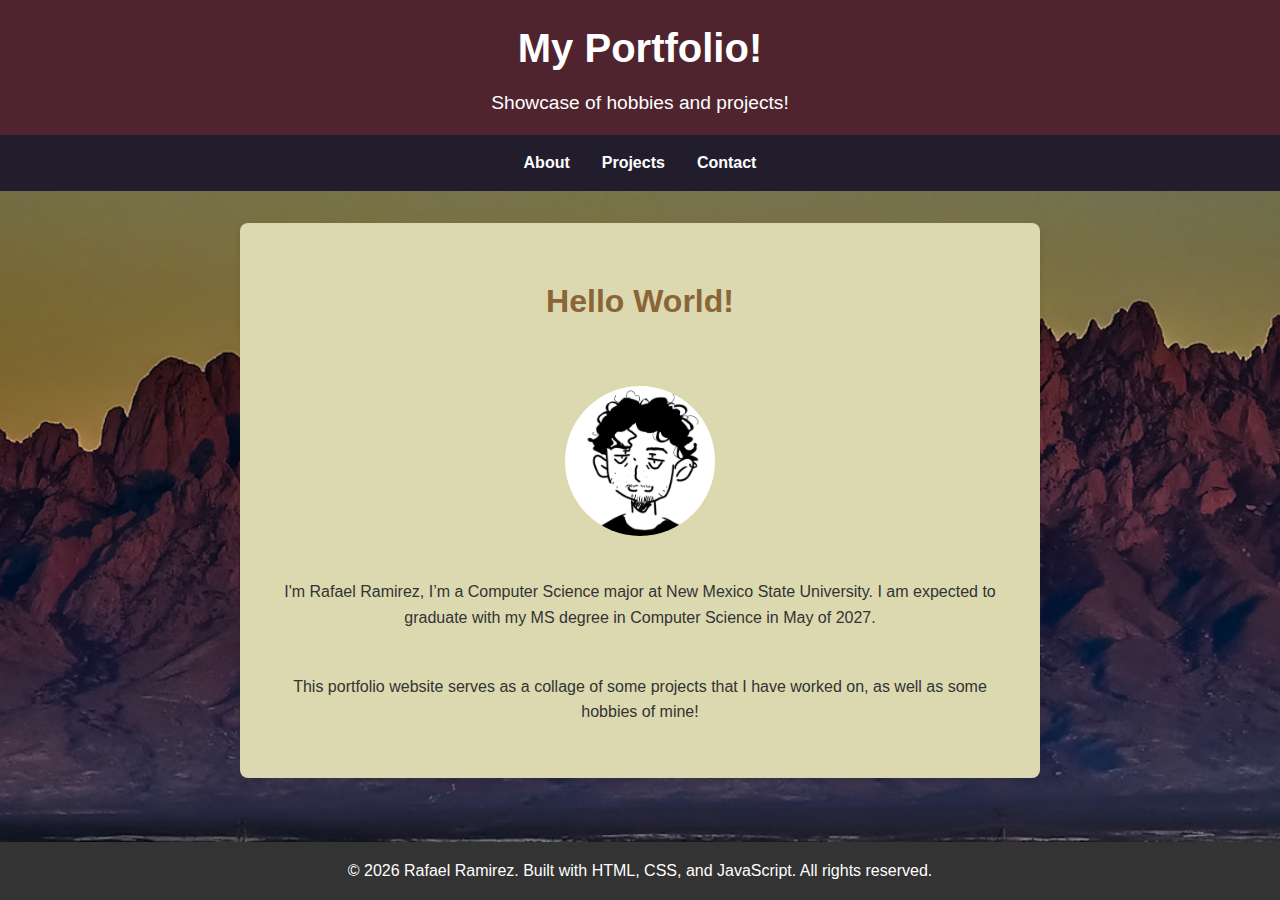
<file: index.html>
<!DOCTYPE html>
<html lang="en">
<head>
  <meta charset="UTF-8">
  <meta name="viewport" content="width=device-width, initial-scale=1.0">
  <title>My Portfolio</title>
  <link rel="stylesheet" href="styles.css">
</head>

<body>
  <header>
    <h1>My Portfolio!</h1>
    <p>Showcase of hobbies and projects!</p>
  </header>

  <nav>
    <a href="about.html">About</a>
    <a href="projects.html">Projects</a>
    <a href="contact.html">Contact</a>
  </nav>

  <section id="hello">
    <h2>Hello World!</h2>
    <img class="circle" src="images/IMG_20251203_162536_048.webp" alt="My Portfolio... lookin good!">
    <p>I'm Rafael Ramirez,  I’m a Computer Science major at New Mexico State University. I am expected to graduate with my MS degree in Computer Science in May of 2027.</p>
    <p>This portfolio website serves as a collage of some projects that I have worked on, as well as some hobbies of mine!</p>
  </section>

  <footer>
    <p>&copy; 2026 Rafael Ramirez. Built with HTML, CSS, and JavaScript. All rights reserved.</p>
  </footer>
</body>
</html>
</file>
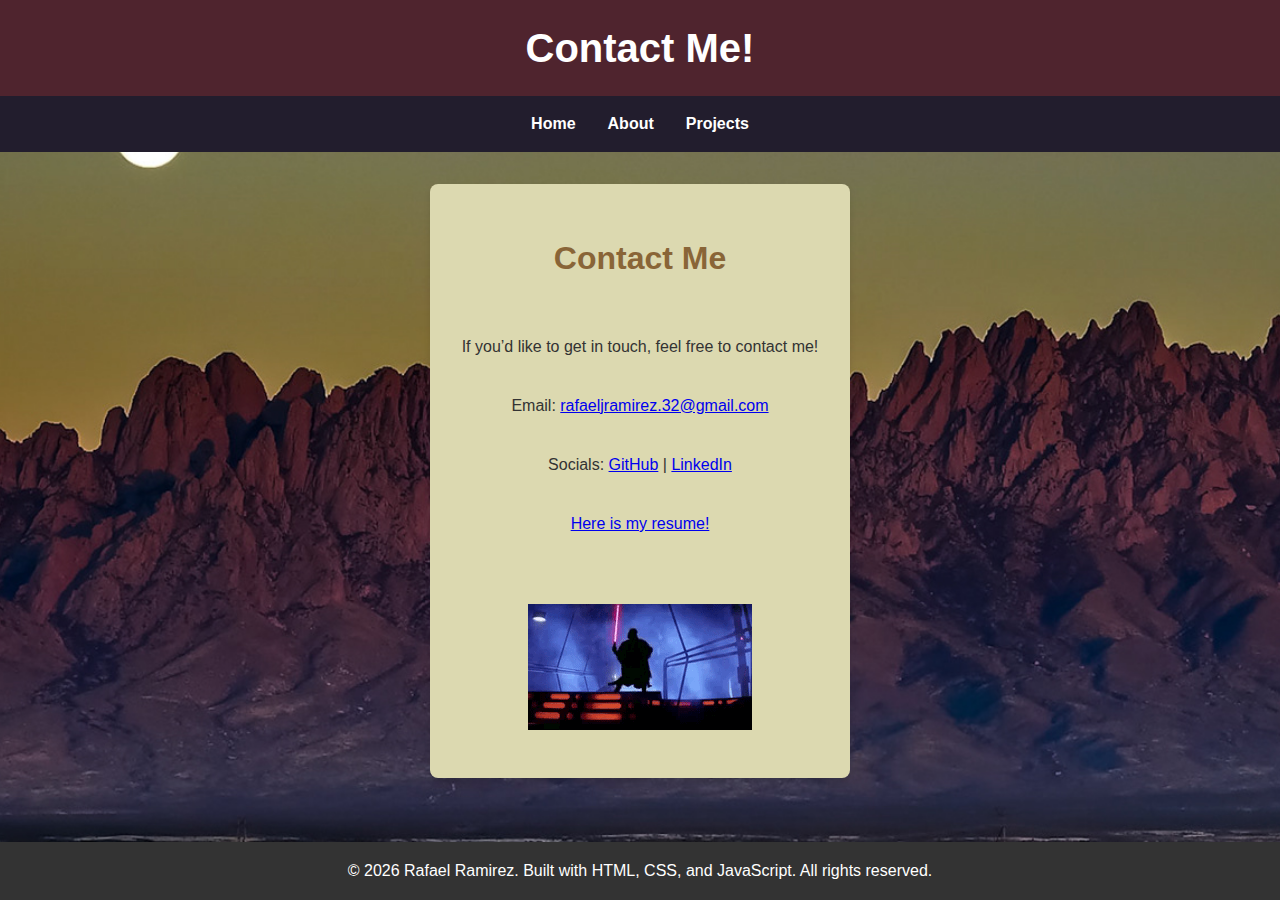
<file: contact.html>
<!DOCTYPE html>
<html lang="en">
<head>
    <meta charset="UTF-8">
    <meta name="viewport" content="width=device-width, initial-scale=1.0">
    <title>Contact Me!</title>
    <link rel="stylesheet" href="styles.css">

</head>

<body>
    <header>
    <h1>Contact Me!</h1>
  </header>

  <nav>
    <a href="index.html">Home</a>
    <a href="about.html">About</a>
    <a href="projects.html">Projects</a>
  </nav>

    <section id="contact">
    <h2>Contact Me</h2>
    <p>If you’d like to get in touch, feel free to contact me!</p>
    <p>Email: <a href="rafaeljramirez.32@gmail.com">rafaeljramirez.32@gmail.com</a></p>
    <p>Socials:
      <a href="https://github.com/RafJRam" target="_blank">GitHub</a> |
      <a href="https://www.linkedin.com/in/rafaeljramirez324/" target="_blank">LinkedIn</a>
    </p>
    <a href="Resume Summer25.pdf">Here is my resume!</a></p>

    <img src="images/darth_dance.gif" alt="Darth Vader dancing!">
  </section>

  <footer>
    <p>&copy; 2026 Rafael Ramirez. Built with HTML, CSS, and JavaScript. All rights reserved.</p>
  </footer>
</body>
</html>
</file>
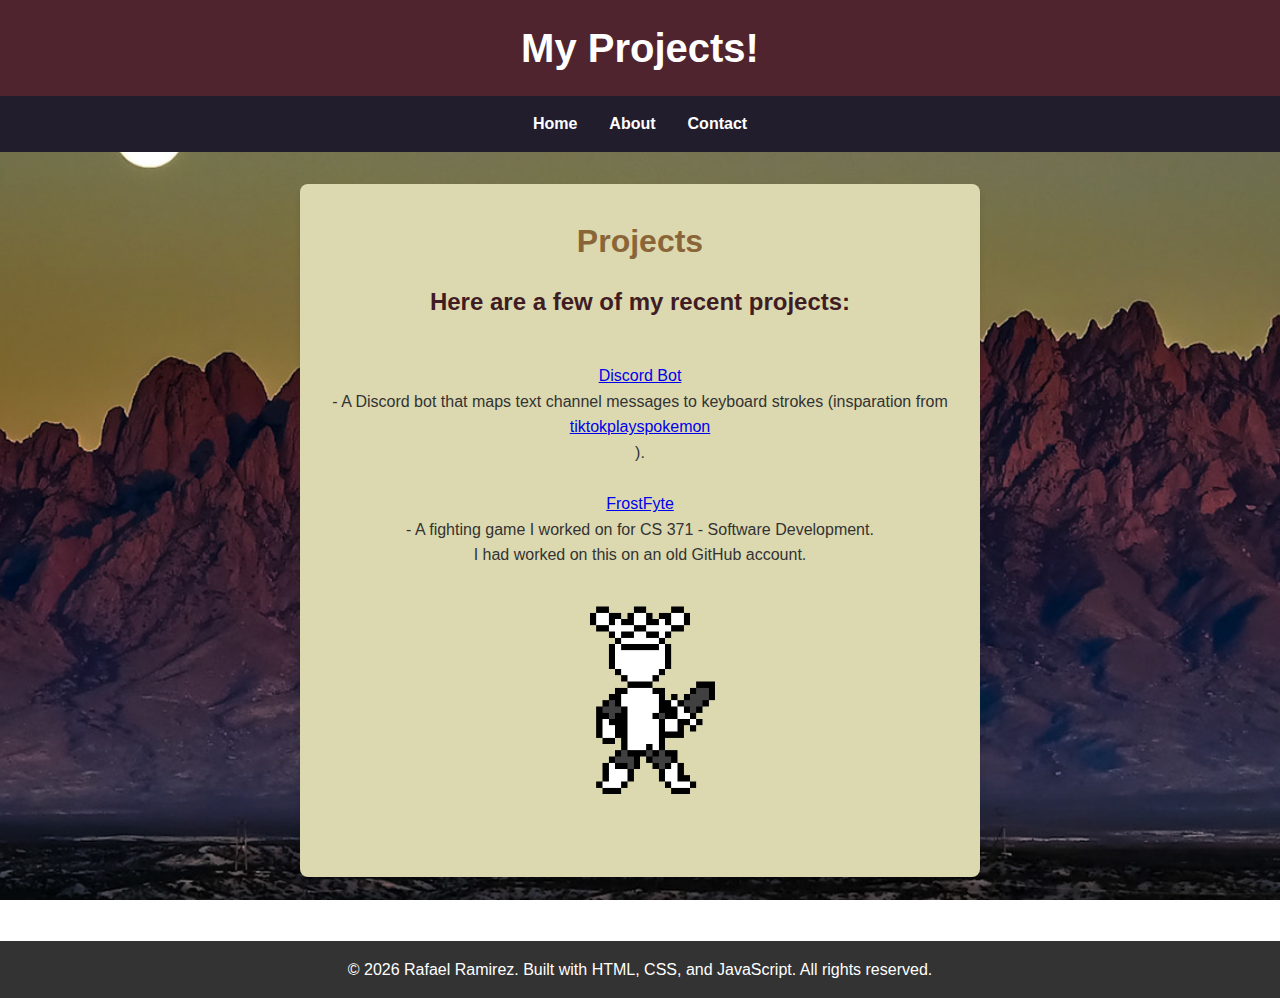
<file: projects.html>
<!DOCTYPE html>
<html lang="en">
<head>
    <meta charset="UTF-8">
    <meta name="viewport" content="width=device-width, initial-scale=1.0">
    <title>My Projects!</title>
    <link rel="stylesheet" href="styles.css">

</head>

<body>
  <header>
    <h1>My Projects!</h1>
  </header>

  <nav>
    <a href="index.html">Home</a>
    <a href="about.html">About</a>
    <a href="contact.html">Contact</a>
  </nav>


  <section id="projects">
    <h2>Projects</h2>
    <h3>Here are a few of my recent projects:</h3><br>
    
    <a href="https://github.com/RafJRam/Discord-Bot">Discord Bot</a> - A Discord bot that maps text channel messages to keyboard strokes (insparation from <a href="https://www.tiktok.com/@tiktokplayspokemon_">tiktokplayspokemon</a>). <br><br>
    <a href="https://github.com/SarahDiazZ/FrostFyte_Project">FrostFyte</a> - A fighting game I worked on for CS 371 - Software Development. <br> I had worked on this on an old GitHub account. <br><br>
    <img src="images/Combat_Jester_Pawn_Idle_Animation.gif" alt="FrostFyte Concept Sprite!" width="200" height="200"><br><br>
  </section>
  <footer>
    <p>&copy; 2026 Rafael Ramirez. Built with HTML, CSS, and JavaScript. All rights reserved.</p>
  </footer>
</body>
</html>
</file>
<file: styles.css>
/* Global Styles */
* {
    margin: 0;
    padding: 0;
    box-sizing: border-box;
}
body {

    background: url('images/52633a0f-4d66-4a77-836d-446d47d773be_rw_1920.jpg') repeat fixed 100%;
    background-position: center;
    background-size: cover;

    display: grid;
    grid-template-rows: auto auto 1fr auto;
    min-height: 100vh;
    font-family: 'Arial', sans-serif;
    line-height: 1.6;
    color: #333;
}
header {
    background-color: #4F242E;
    color: white;
    padding: 1rem;
    text-align: center;
}
header h1 {
    font-size: 2.5rem;
}
header p {
    font-size: 1.2rem;
    margin-top: 0.5rem;
}
nav {
    background: #221D2D;
    padding: 0; 
    display: flex;
    align-items: center;
    justify-content: center;
    height: 56px;
    min-height: 48px;
    max-height: 80px;
}
nav a {
    color: white;
    text-decoration: none;
    margin: 0 1rem;
    font-weight: bold;
}
nav a:hover {
    text-decoration: underline;
}
section {
    padding: 2rem;
    max-width: 800px;
    margin: 2rem auto;
    background: #DCD9B0;
    box-shadow: 0 4px 6px rgba(0, 0, 0, 0.1);
    border-radius: 8px;
}
section h2 {
    margin-bottom: 1rem;
    font-size: 2rem;
    color: #896537;
}

section h3 {
    margin-bottom: 1rem;
    font-size: 1.5rem;
    color: #3F1D23;
}

footer {
    background: #333;
    color: white;
    text-align: center;
    padding: 1rem;
    margin-top: 2rem;
}

/* Image Styles */
img.circle {
    width: 150px;
    height: 150px;
    border-radius: 50%;
    object-fit: cover;
}

img.box {
    width:700px;
    height: 150px;
    border-style: solid;
    object-fit: cover;
}

/* Centering content in sections */
#hello, #contact, #about, #projects{
    display: grid;
    place-items: center;
    text-align: center;
}

/* Mobile screen adjust*/
@media only screen and (max-width: 600px) {
    nav {
        flex-direction: column;
        height: auto; 
        padding: 1rem 0; 
    }
    nav a {
        margin: 0.1rem 0;
    }
    section {
        margin: 1rem;
        padding: 1rem;
    }
    img.box {
        width: 100%;
        height: auto;
    }
}
</file>
